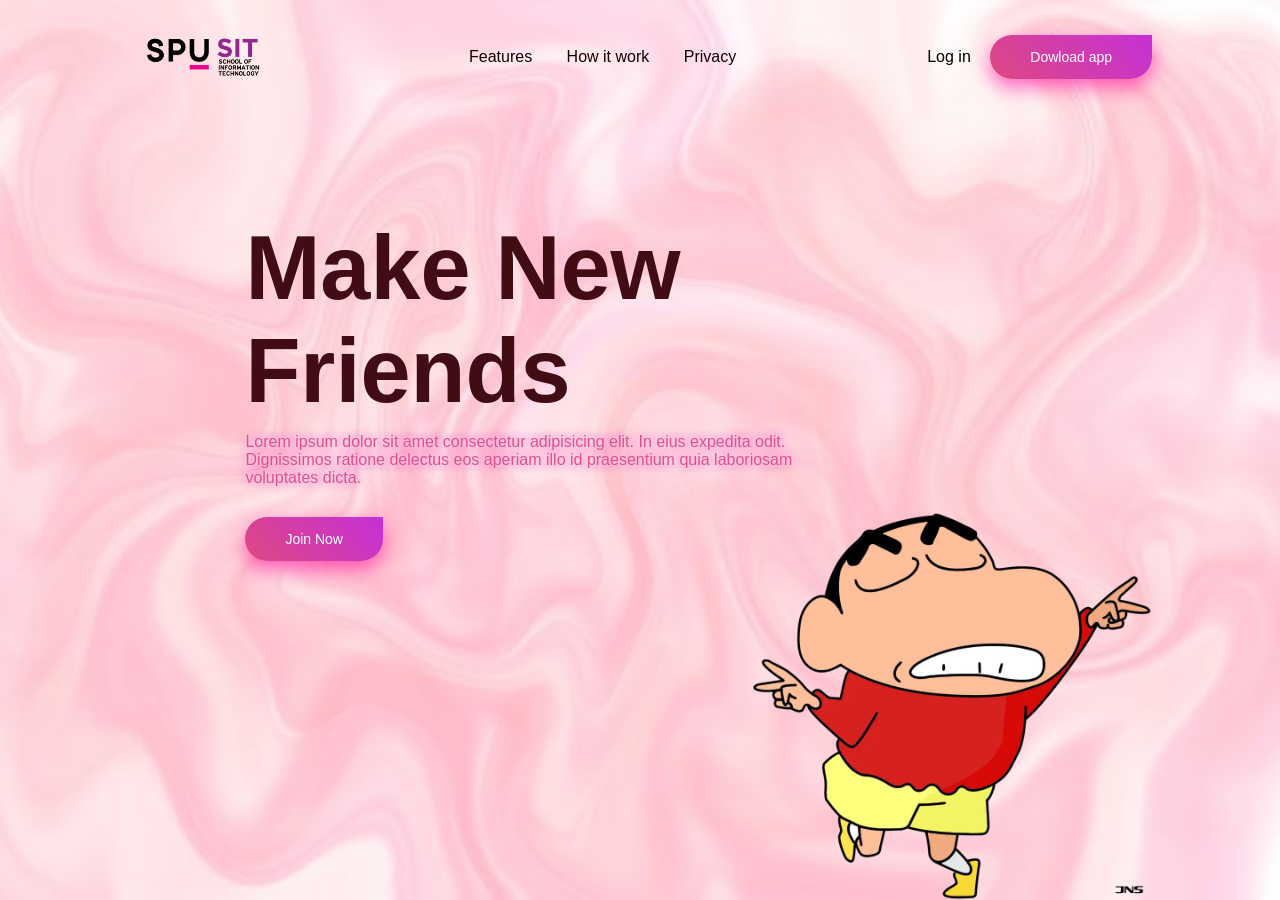
<file: AS5_68064880/AS5.html>
<!DOCTYPE html>
<html lang="en">
    <head>
        <title></title>
        <meta charset="UTF-8">
        <meta name="viewport" content="width=device-width, initial-scale=1">
        <link href="AS5.css" rel="stylesheet">
        <title>Web Design Siriwimon Chanthari</title>
    <body>
    <div class="hero">
        <nav>
            <img src="Logo SPU SIT/Logo SPU SIT_Color.png" class="logo">
            <ul>
                <li><a href="">Features</a></li>
                <li><a href="">How it work</a></li>
                <li><a href="">Privacy</a></li>
            </ul>
            <div>
                <a href="#" class="login-btn">Log in</a>
                <a href="#" class="btn">Dowload app</a>
            </div>
        </nav>
        <div class="content">
            <h1 class="anim">Make New Friends</h1>
            <p class="anim">Lorem ipsum dolor sit amet consectetur adipisicing elit. In eius expedita odit. 
                Dignissimos ratione delectus eos aperiam illo id praesentium quia laboriosam voluptates dicta.</p>
                <a href="#" class="btn anim">Join Now</a>
        </div>
        <img src="pic/116019645.jpg" class="Features-img anim">
    </div>
    </body>
</html>
</file>
<file: AS5_68064880/AS5.css>
*{
    margin: 0;
    padding: 0;
    box-sizing: border-box;
    font-family: Verdana, Geneva, Tahoma, sans-serif;
}

.hero{
    width: 100%;
    min-height: 100vh;
    background-image: url(pic/pastel\ pink\ destop\ wallpaper\ version\ 4.jpg);
    background-position:  center;
    background-size: cover;
    padding: 10px 10%;
    overflow: hidden;
    position: relative;
}

nav{
    padding: 10px 0;
    display: flex;
    align-items: center;
    justify-content: space-between;
}

.logo{
    width: 150px;
}

nav ul li{
    display: inline-block;
    list-style: none;
    margin: 10px 15px;
}

nav ul li a{
    text-decoration: none;
    color: #140101;
    font-weight: 400;
}

.login-btn{
    text-decoration: none;
    color: #000000;
    margin-right: 15px;
    font-weight: 400;
}

.btn{
    display: inline-block;
    text-decoration: none;
    padding: 14px 40px;
    color: #fff;
    background-image: linear-gradient(45deg, #df4881, #c430d7);
    box-shadow: 0 8px 20px rgba(255, 0, 150, 0.6);
    font-size: 14px;
    border-radius: 30px;
    border-top-right-radius: 0;
    transition: 0.5s;
}

.content{
    margin: 10%;
    max-width: 600px;
    padding: 10px 15px;
}
.content h1{
    font-size: 90px;
    color: #410c13;
    text-shadow: 0 0 10px #030003,
                 0 0 20px #f51068,
                 0 0 40px #f51068,
}
.content p{
    margin: 10px 0 30px;
    color: #e05088;
    animation-delay: 0.5s;
    text-shadow: 0 0 5px #ffffff,
                 0 0 10px #e716ba;
}
.content btn{
    padding: 15px 80px;
    font-size: 16px;
    animation-delay: 1s;
}
.btn:hover{
    border-top-right-radius: 30px;
    border-radius: 20px;
    color: rgb(0, 0, 0);
    background-image: linear-gradient(45deg,#ffffff,#f95aff);
    
    
}
.Features-img{
    width: 400px;
    position: absolute;
    bottom: 0;
    right: 10%;
    transform:  translate(-50%,-50%);
    background: transparent;
}
.Features-img.anim{
    animation-delay: 1.5s;
}
.anim{
    opacity: 0;
    transform: translateY(30px);
    animation: moveup 0.5s linear forwards;
}
@keyframes moveup{
    100%{
        opacity: 1;
        transform: translateY(0px);
    }
}
</file>
